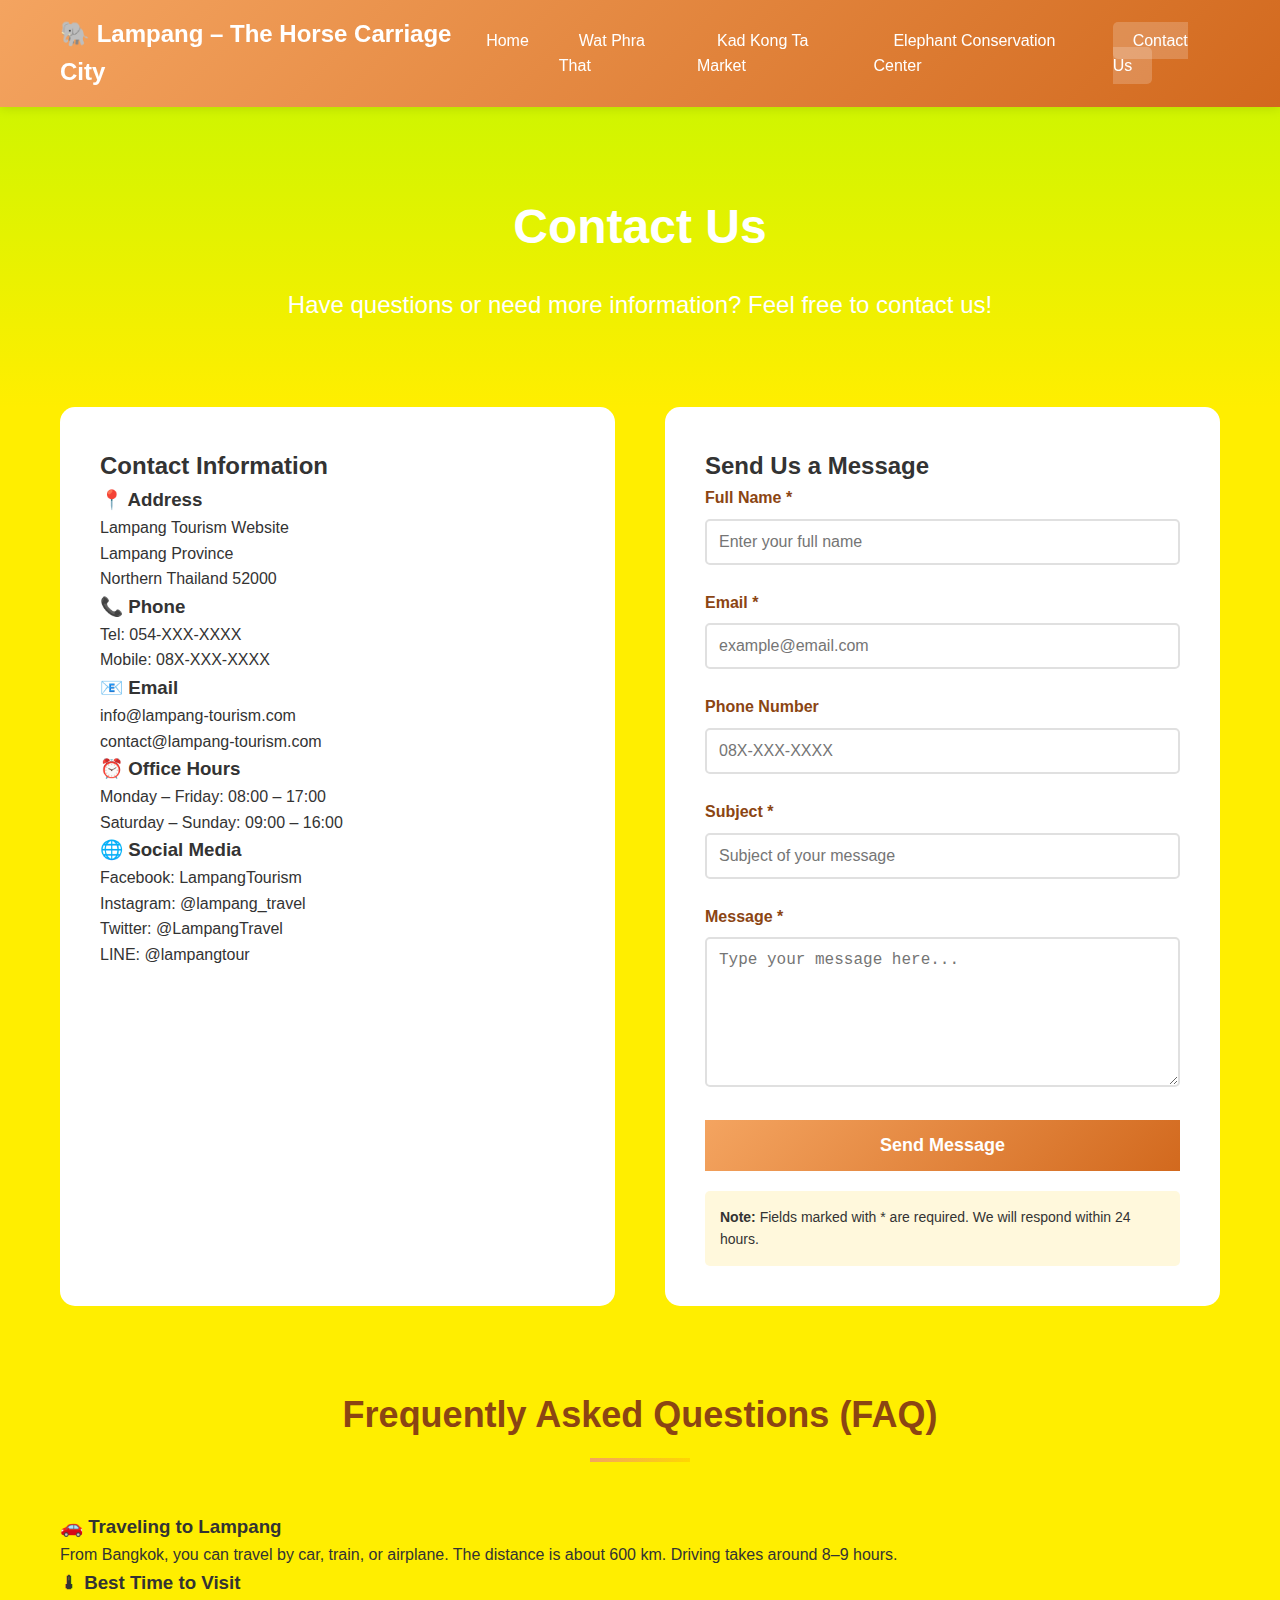
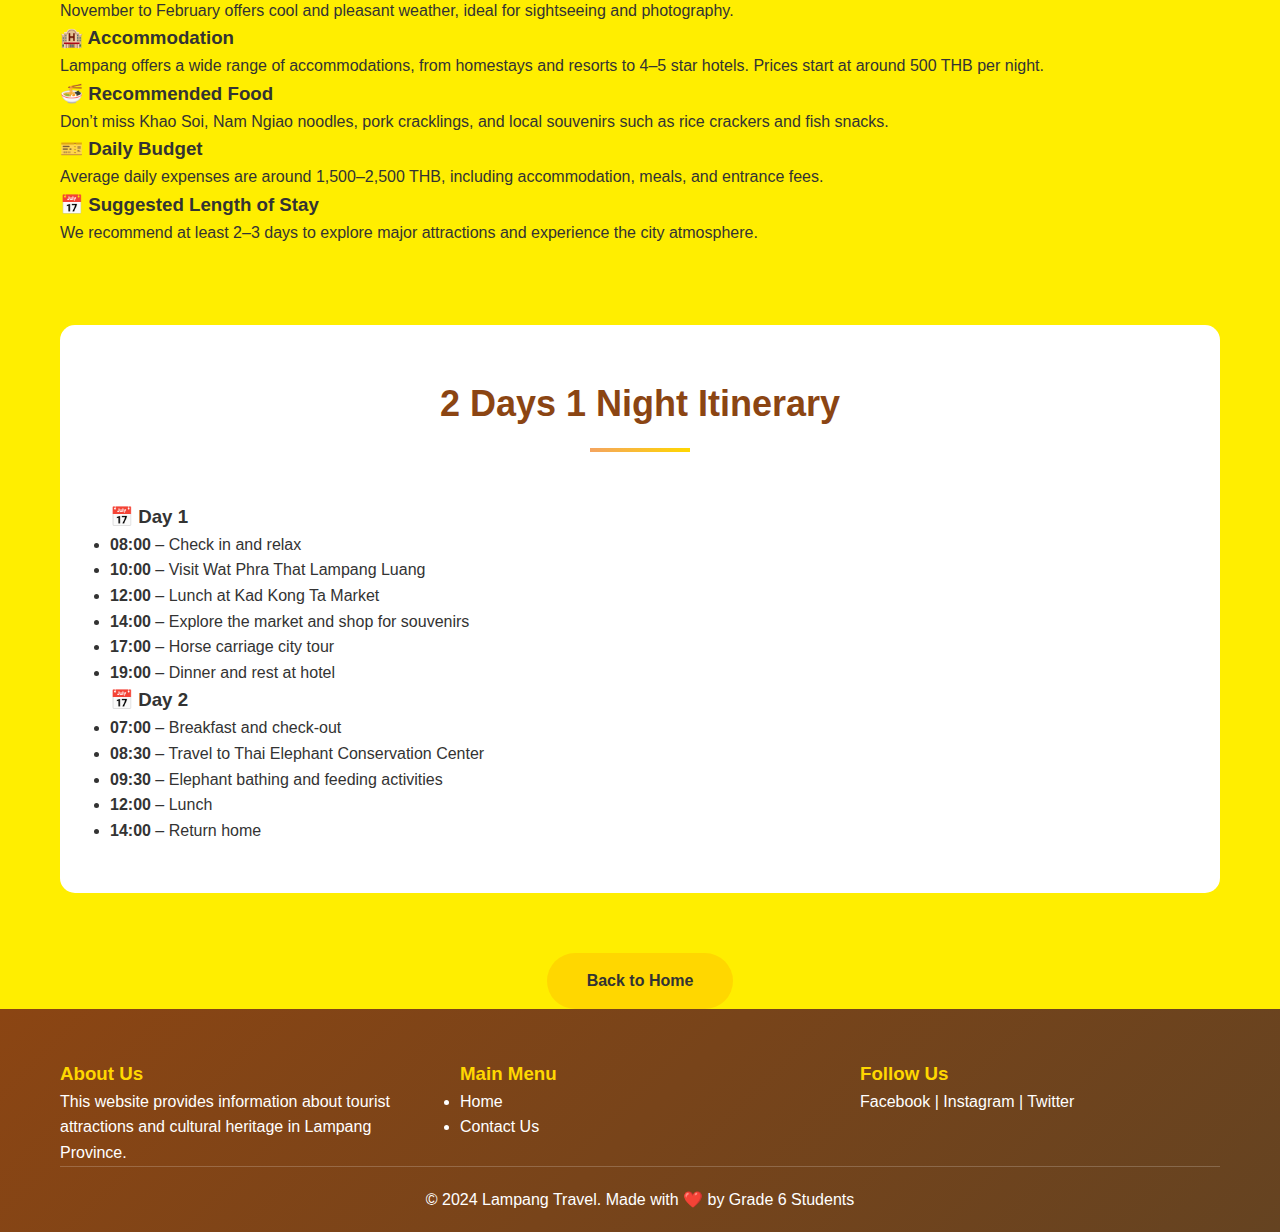
<file: contact.html>
<!DOCTYPE html>
<html lang="en">
<head>
  <meta charset="UTF-8">
  <meta name="viewport" content="width=device-width, initial-scale=1.0">
  <title>Contact Us | Lampang Travel</title>
  <link rel="stylesheet" href="styles.css">
</head>
<body style="background-color: rgb(255, 238, 0);" >

<!-- Header & Navigation -->
<header style="background-color: rgb(208, 245, 0);">
  <div class="container">
    <div class="logo">
      <h1>🐘 Lampang – The Horse Carriage City</h1>
    </div>
    <nav>
      <ul>
        <li><a href="index.html">Home</a></li>
        <li><a href="wat-phra-that.html">Wat Phra That</a></li>
        <li><a href="kad-kong-ta.html">Kad Kong Ta Market</a></li>
        <li><a href="elephant-center.html">Elephant Conservation Center</a></li>
        <li><a href="contact.html" class="active">Contact Us</a></li>
      </ul>
    </nav>
  </div>
</header>

<main>

<!-- Hero Section -->
<section class="hero" style="height:300px;
  background-image: linear-gradient(rgb(208, 245, 0), rgb(255, 238, 0)),
  url('https://images.unsplash.com/photo-1423666639041-f56000c27a9a?w=1600&h=400&fit=crop');">
  <div class="hero-content">
    <h2>Contact Us</h2>
    <p>Have questions or need more information? Feel free to contact us!</p>
  </div>
</section>

<!-- Contact Section -->
<section class="contact-section">
  <div class="container">
    <div class="contact-container">

      <!-- Contact Information -->
      <section class="contact-info">
        <h2>Contact Information</h2>

        <div>
          <h3>📍 Address</h3>
          <p>
            Lampang Tourism Website<br>
            Lampang Province<br>
            Northern Thailand 52000
          </p>
        </div>

        <div>
          <h3>📞 Phone</h3>
          <p>
            Tel: 054-XXX-XXXX<br>
            Mobile: 08X-XXX-XXXX
          </p>
        </div>

        <div>
          <h3>📧 Email</h3>
          <p>
            info@lampang-tourism.com<br>
            contact@lampang-tourism.com
          </p>
        </div>

        <div>
          <h3>⏰ Office Hours</h3>
          <p>
            Monday – Friday: 08:00 – 17:00<br>
            Saturday – Sunday: 09:00 – 16:00
          </p>
        </div>

        <div>
          <h3>🌐 Social Media</h3>
          <p>
            Facebook: LampangTourism<br>
            Instagram: @lampang_travel<br>
            Twitter: @LampangTravel<br>
            LINE: @lampangtour
          </p>
        </div>
      </section>

      <!-- Contact Form -->
      <section class="contact-form">
        <h2>Send Us a Message</h2>
        <form>
          <div class="form-group">
            <label for="name">Full Name *</label>
            <input type="text" id="name" name="name" required
                   placeholder="Enter your full name">
          </div>

          <div class="form-group">
            <label for="email">Email *</label>
            <input type="email" id="email" name="email" required
                   placeholder="example@email.com">
          </div>

          <div class="form-group">
            <label for="phone">Phone Number</label>
            <input type="tel" id="phone" name="phone"
                   placeholder="08X-XXX-XXXX">
          </div>

          <div class="form-group">
            <label for="subject">Subject *</label>
            <input type="text" id="subject" name="subject" required
                   placeholder="Subject of your message">
          </div>

          <div class="form-group">
            <label for="message">Message *</label>
            <textarea id="message" name="message" required
              placeholder="Type your message here..."></textarea>
          </div>

          <button type="submit" class="submit-btn">Send Message</button>
        </form>

        <div style="margin-top:20px; padding:15px; background:#FFF8DC; border-radius:5px;">
          <p style="font-size:14px; margin:0;">
            <strong>Note:</strong> Fields marked with * are required.
            We will respond within 24 hours.
          </p>
        </div>
      </section>

    </div>

    <!-- FAQ -->
    <section style="margin-top:80px;">
      <h2 class="section-title">Frequently Asked Questions (FAQ)</h2>

      <div class="faq-grid">
        <div class="faq-item">
          <h3>🚗 Traveling to Lampang</h3>
          <p>
            From Bangkok, you can travel by car, train, or airplane.
            The distance is about 600 km. Driving takes around 8–9 hours.
          </p>
        </div>

        <div class="faq-item">
          <h3>🌡 Best Time to Visit</h3>
          <p>
            November to February offers cool and pleasant weather,
            ideal for sightseeing and photography.
          </p>
        </div>

        <div class="faq-item">
          <h3>🏨 Accommodation</h3>
          <p>
            Lampang offers a wide range of accommodations,
            from homestays and resorts to 4–5 star hotels.
            Prices start at around 500 THB per night.
          </p>
        </div>

        <div class="faq-item">
          <h3>🍜 Recommended Food</h3>
          <p>
            Don’t miss Khao Soi, Nam Ngiao noodles, pork cracklings,
            and local souvenirs such as rice crackers and fish snacks.
          </p>
        </div>

        <div class="faq-item">
          <h3>🎫 Daily Budget</h3>
          <p>
            Average daily expenses are around 1,500–2,500 THB,
            including accommodation, meals, and entrance fees.
          </p>
        </div>

        <div class="faq-item">
          <h3>📅 Suggested Length of Stay</h3>
          <p>
            We recommend at least 2–3 days to explore major attractions
            and experience the city atmosphere.
          </p>
        </div>
      </div>
    </section>

    <!-- Suggested Itinerary -->
    <section style="margin-top:80px; background:#fff; padding:50px; border-radius:15px;">
      <h2 class="section-title">2 Days 1 Night Itinerary</h2>

      <h3>📅 Day 1</h3>
      <ul>
        <li><strong>08:00</strong> – Check in and relax</li>
        <li><strong>10:00</strong> – Visit Wat Phra That Lampang Luang</li>
        <li><strong>12:00</strong> – Lunch at Kad Kong Ta Market</li>
        <li><strong>14:00</strong> – Explore the market and shop for souvenirs</li>
        <li><strong>17:00</strong> – Horse carriage city tour</li>
        <li><strong>19:00</strong> – Dinner and rest at hotel</li>
      </ul>

      <h3>📅 Day 2</h3>
      <ul>
        <li><strong>07:00</strong> – Breakfast and check-out</li>
        <li><strong>08:30</strong> – Travel to Thai Elephant Conservation Center</li>
        <li><strong>09:30</strong> – Elephant bathing and feeding activities</li>
        <li><strong>12:00</strong> – Lunch</li>
        <li><strong>14:00</strong> – Return home</li>
      </ul>
    </section>

    <div style="margin-top:60px; text-align:center;">
      <a href="index.html" class="btn">Back to Home</a>
    </div>

  </div>
</section>

</main>

<!-- Footer -->
<footer>
  <div class="container">
    <div class="footer-content">
      <section class="footer-section">
        <h3>About Us</h3>
        <p>
          This website provides information about tourist attractions
          and cultural heritage in Lampang Province.
        </p>
      </section>

      <section class="footer-section">
        <h3>Main Menu</h3>
        <ul>
          <li><a href="index.html">Home</a></li>
          <li><a href="contact.html">Contact Us</a></li>
        </ul>
      </section>

      <section class="footer-section">
        <h3>Follow Us</h3>
        <p>Facebook | Instagram | Twitter</p>
      </section>
    </div>

    <div class="footer-bottom">
      <p>&copy; 2024 Lampang Travel. Made with ❤️ by Grade 6 Students</p>
    </div>
  </div>
</footer>

</body>
</html>
</file>
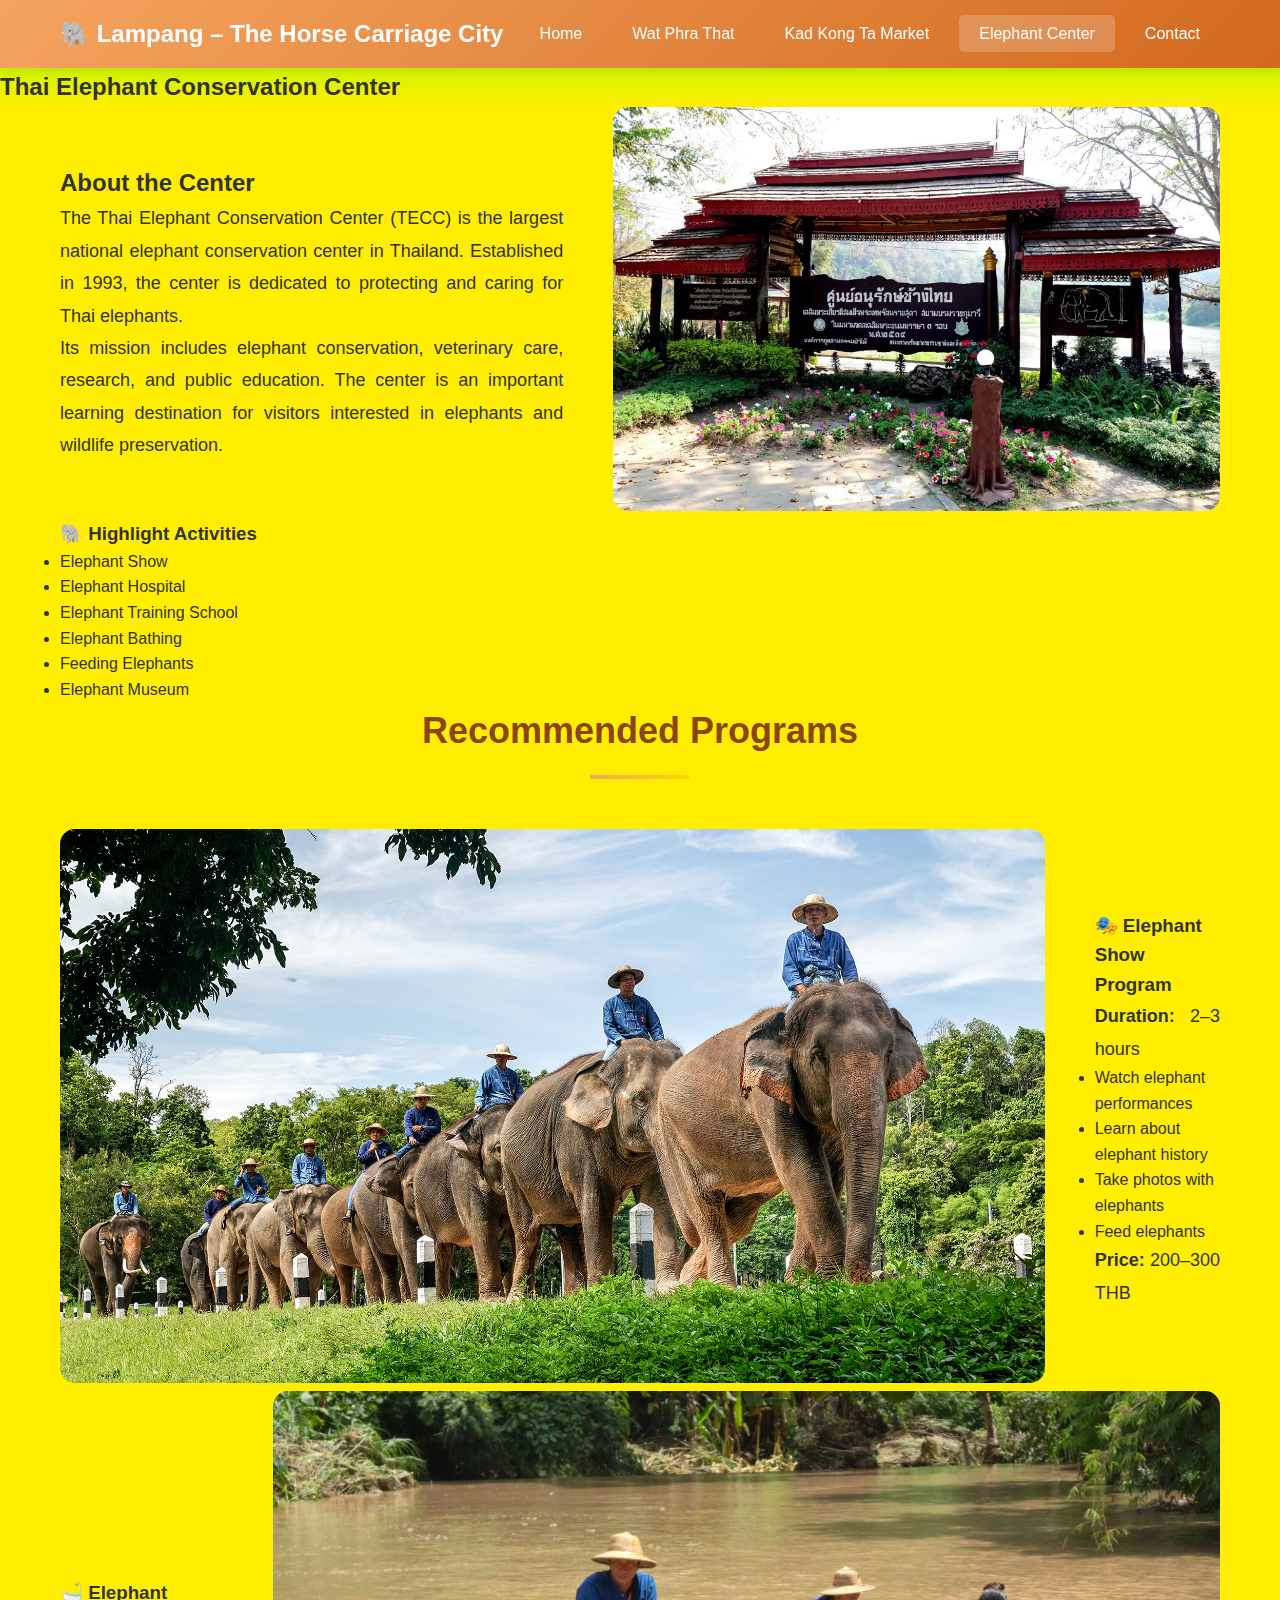
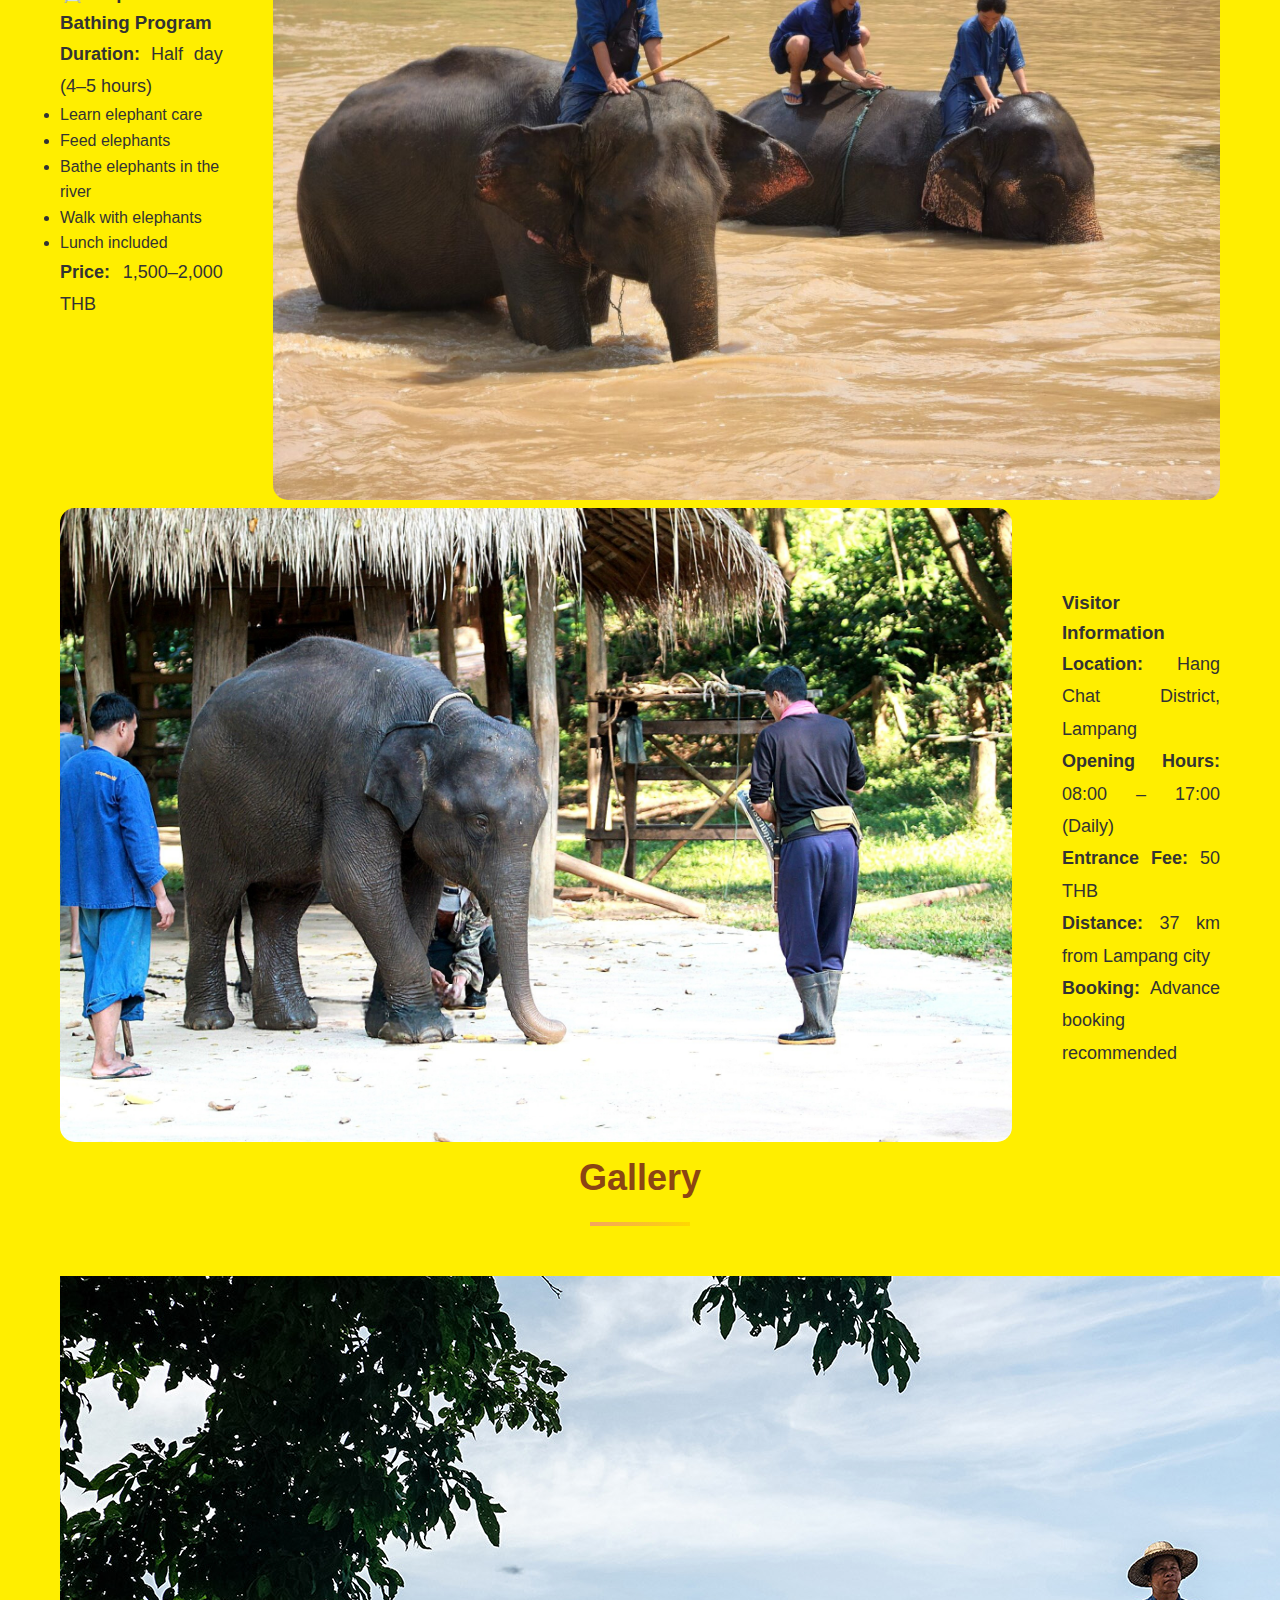
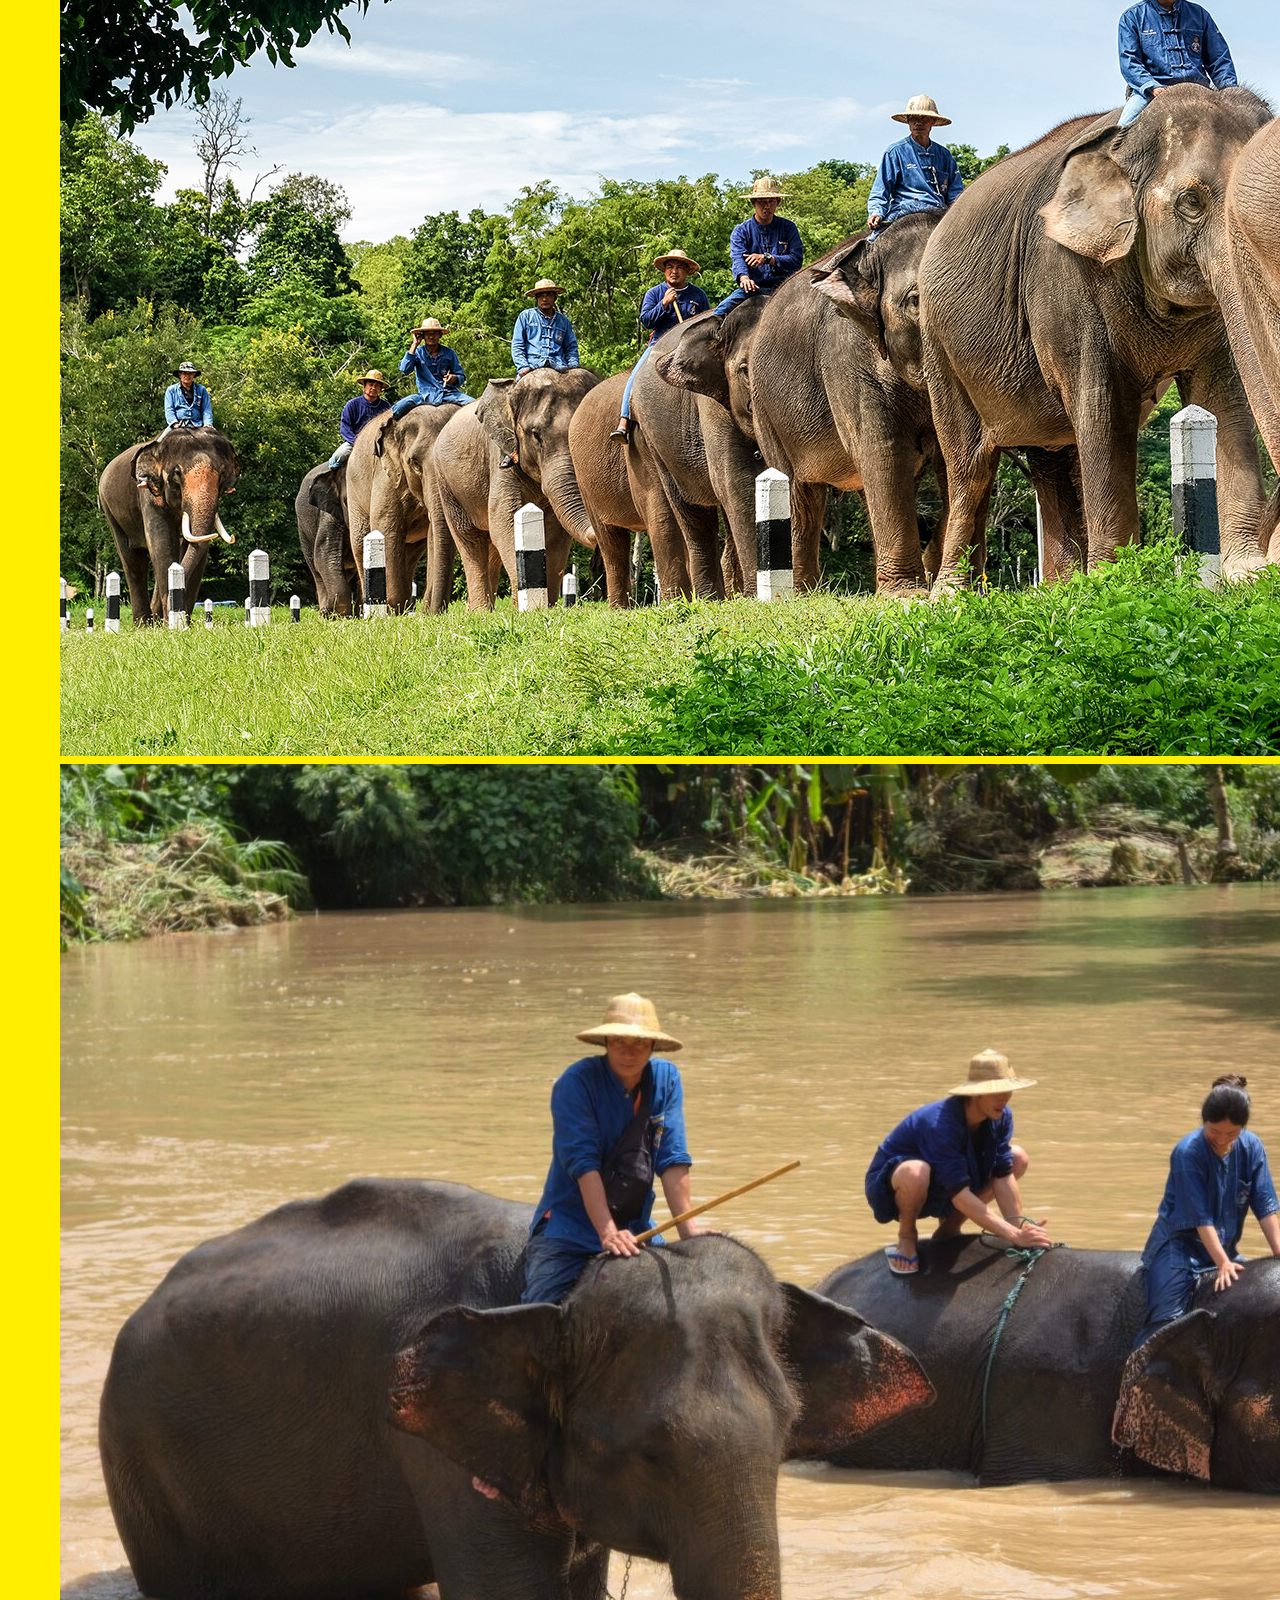
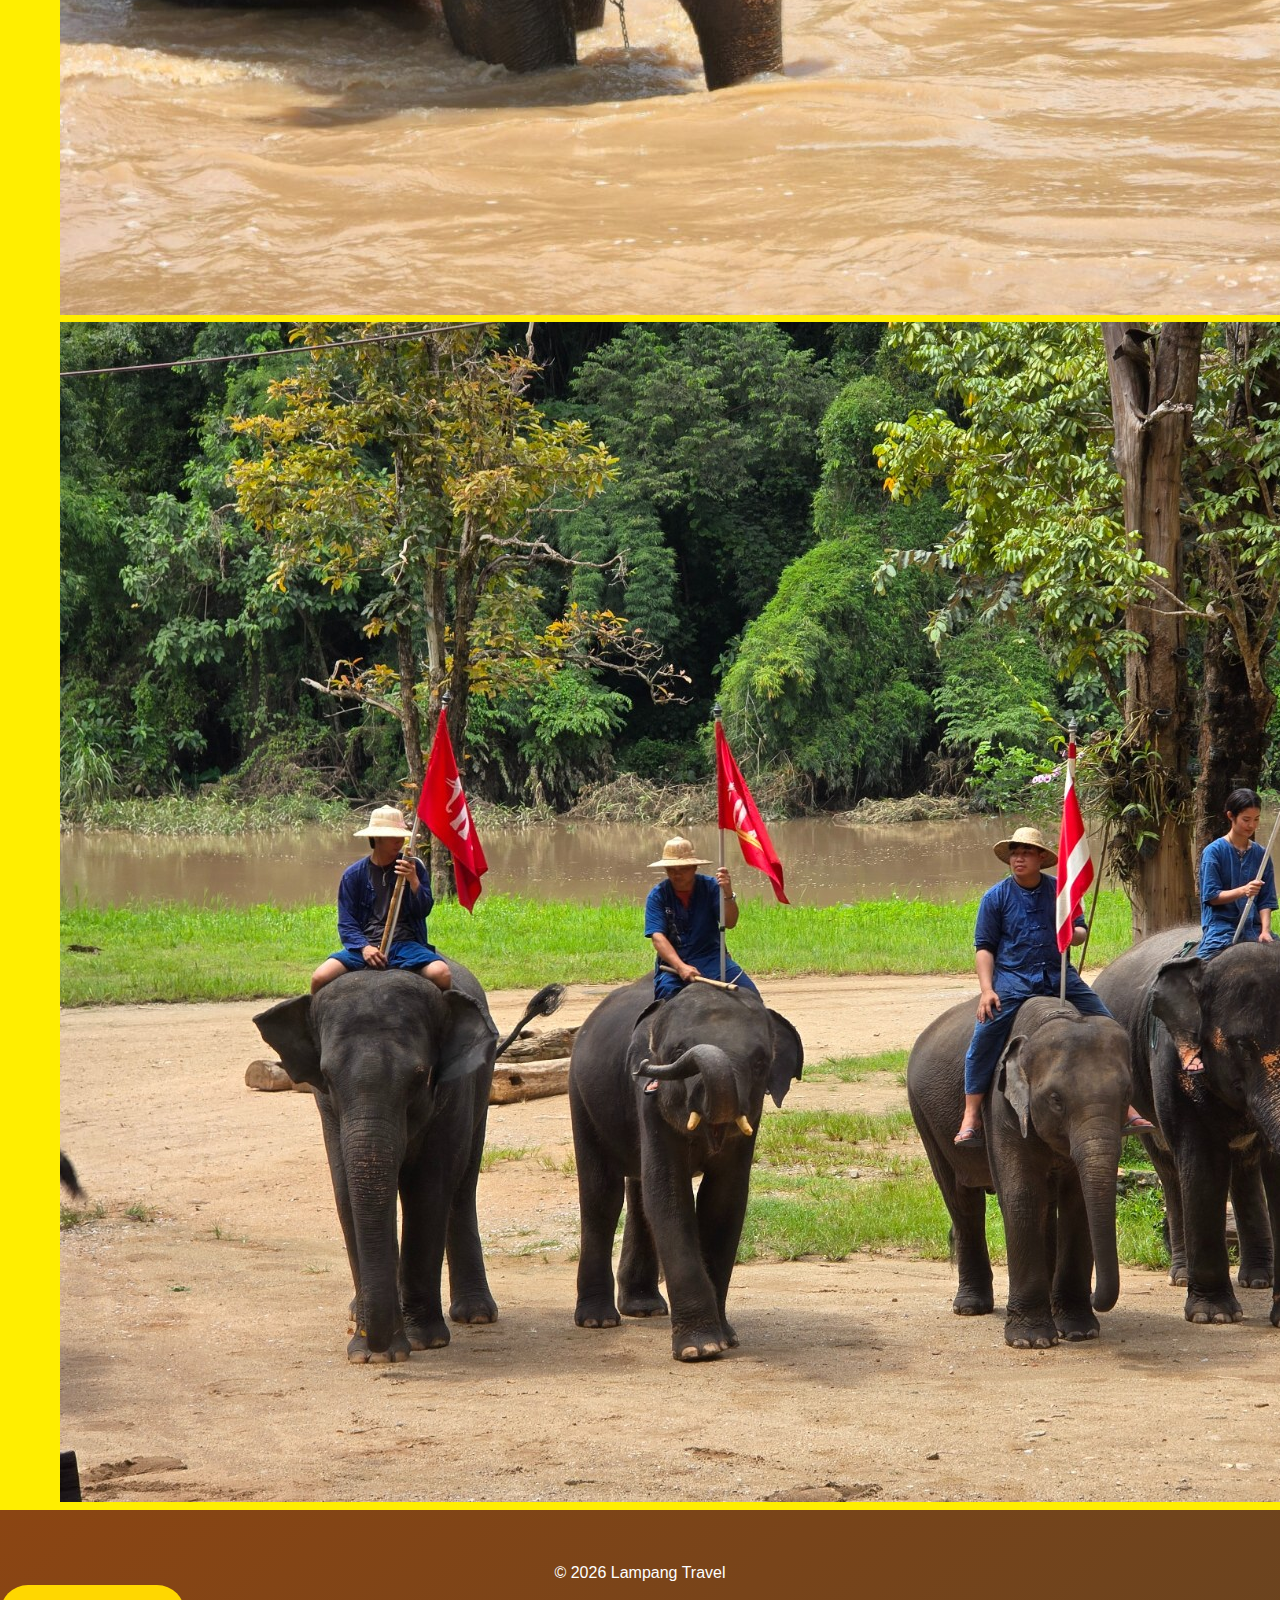
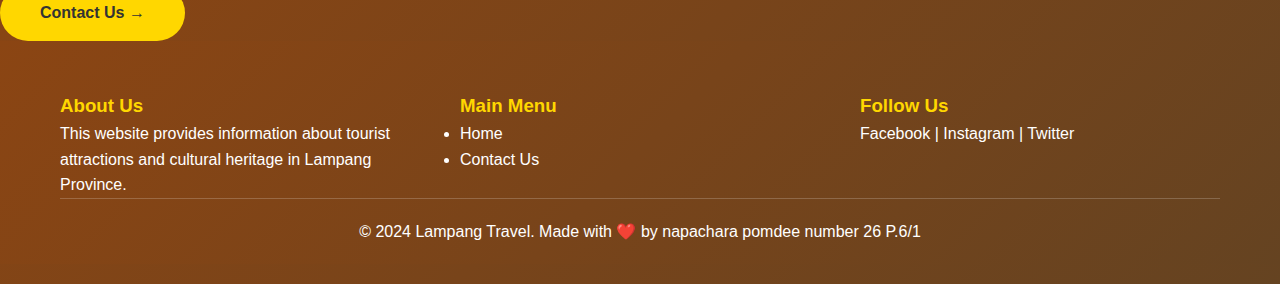
<file: elephant-center.html>
<!DOCTYPE html>
<html lang="en">
<head>
  <meta charset="UTF-8">
  <meta name="viewport" content="width=device-width, initial-scale=1.0">
  <title>Thai Elephant Conservation Center | Lampang Travel</title>
  <link rel="stylesheet" href="styles.css">
</head>
<body style="background-color: rgb(255, 238, 0);">

<header style="background-color: rgb(208, 245, 0);">
  <div class="container">
    <div class="logo">
      <h1>🐘 Lampang – The Horse Carriage City</h1>
    </div>
    <nav>
      <ul>
        <li><a href="index.html">Home</a></li>
        <li><a href="wat-phra-that.html">Wat Phra That</a></li>
        <li><a href="kad-kong-ta.html">Kad Kong Ta Market</a></li>
        <li><a href="elephant-center.html" class="active">Elephant Center</a></li>
        <li><a href="contact.html">Contact</a></li>
      </ul>
    </nav>
  </div>
</header>

<main>

  <!-- Hero Section -->
  <section class="detail-hero"
    style="background-image: linear-gradient(rgb(208, 245, 0), rgb(255, 238, 0)), url('images/changthai0.jpeg');">
    <h2>Thai Elephant Conservation Center</h2>
  </section>

  <!-- About -->
  <section class="detail-content">
    <div class="container">

      <article class="content-wrapper">
        <div class="content-text">
          <h2>About the Center</h2>
          <p>
            The Thai Elephant Conservation Center (TECC) is the largest national elephant conservation center in Thailand.
            Established in 1993, the center is dedicated to protecting and caring for Thai elephants.
          </p>
          <p>
            Its mission includes elephant conservation, veterinary care, research, and public education.
            The center is an important learning destination for visitors interested in elephants and wildlife preservation.
          </p>
        </div>
        <figure class="content-image">
          <img src="images/changthai01.jpeg" alt="Thai Elephant Conservation Center">
        </figure>
      </article>

      <!-- Activities -->
      <section class="info-box">
        <h3>🐘 Highlight Activities</h3>
        <ul>
          <li>Elephant Show</li>
          <li>Elephant Hospital</li>
          <li>Elephant Training School</li>
          <li>Elephant Bathing</li>
          <li>Feeding Elephants</li>
          <li>Elephant Museum</li>
        </ul>
      </section>

      <!-- Programs -->
      <section>
        <h2 class="section-title">Recommended Programs</h2>

        <article class="content-wrapper">
          <figure class="content-image">
            <img src="images/changthai1.jpg" alt="Elephant Show">
          </figure>
          <div class="content-text">
            <h3>🎭 Elephant Show Program</h3>
            <p><strong>Duration:</strong> 2–3 hours</p>
            <ul>
              <li>Watch elephant performances</li>
              <li>Learn about elephant history</li>
              <li>Take photos with elephants</li>
              <li>Feed elephants</li>
            </ul>
            <p><strong>Price:</strong> 200–300 THB</p>
          </div>
        </article>

        <article class="content-wrapper">
          <div class="content-text">
            <h3>🛁 Elephant Bathing Program</h3>
            <p><strong>Duration:</strong> Half day (4–5 hours)</p>
            <ul>
              <li>Learn elephant care</li>
              <li>Feed elephants</li>
              <li>Bathe elephants in the river</li>
              <li>Walk with elephants</li>
              <li>Lunch included</li>
            </ul>
            <p><strong>Price:</strong> 1,500–2,000 THB</p>
          </div>
          <figure class="content-image">
            <img src="images/changthai2.jpg" alt="Elephant Bathing">
          </figure>
        </article>
      </section>

      <!-- Visitor Info -->
      <section class="content-wrapper">
        <figure class="content-image">
          <img src="images/changthai6.jpg" alt="Baby Elephant">
        </figure>
        <div class="content-text">
          <h3>Visitor Information</h3>
          <p><strong>Location:</strong> Hang Chat District, Lampang</p>
          <p><strong>Opening Hours:</strong> 08:00 – 17:00 (Daily)</p>
          <p><strong>Entrance Fee:</strong> 50 THB</p>
          <p><strong>Distance:</strong> 37 km from Lampang city</p>
          <p><strong>Booking:</strong> Advance booking recommended</p>
        </div>
      </section>

      <!-- Gallery -->
      <section>
        <h2 class="section-title">Gallery</h2>
        <div class="gallery">
          <img src="images/changthai1.jpg" alt="Elephant 1">
          <img src="images/changthai2.jpg" alt="Elephant 2">
          <img src="images/changthai3.jpg" alt="Elephant 3">
        </div>
      </section>

    </div>
  </section>

</main>

<footer>
  <p style="text-align:center;">© 2026 Lampang Travel</p>
  <a href="contact.html" class="btn">Contact Us →</a>
</div>
</div>
</section>

<!-- Footer -->
<footer>
  <div class="container">
    <div class="footer-content">

      <section class="footer-section">
        <h3>About Us</h3>
        <p>
          This website provides information about tourist attractions
          and cultural heritage in Lampang Province.
        </p>
      </section>

      <section class="footer-section">
        <h3>Main Menu</h3>
        <ul>
          <li><a href="index.html">Home</a></li>
          <li><a href="contact.html">Contact Us</a></li>
        </ul>
      </section>

      <section class="footer-section">
        <h3>Follow Us</h3>
        <p>Facebook | Instagram | Twitter</p>
      </section>

    </div>

    <div class="footer-bottom">
     <p>&copy; 2024 Lampang Travel. Made with ❤️ by napachara pomdee number 26 P.6/1</p>
    </div>
  </div>
</footer>

</body>

</html>
</file>
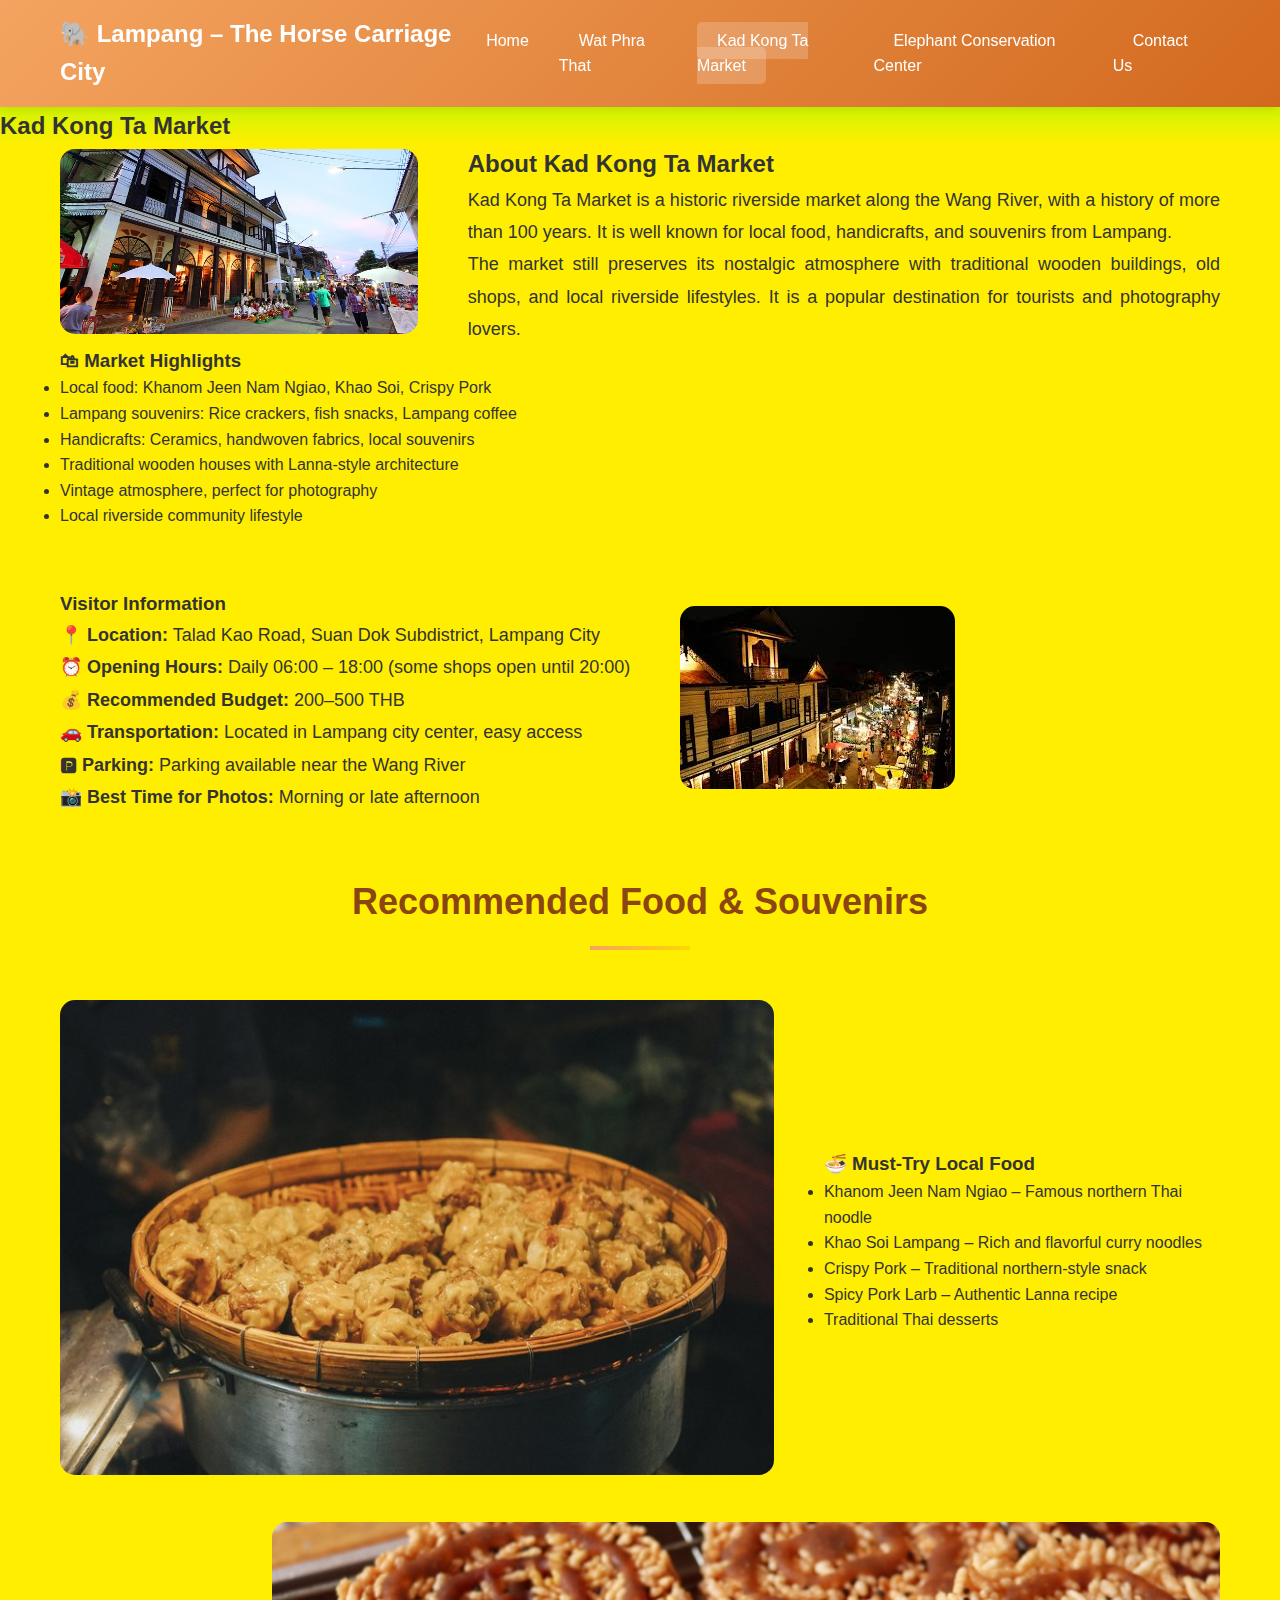
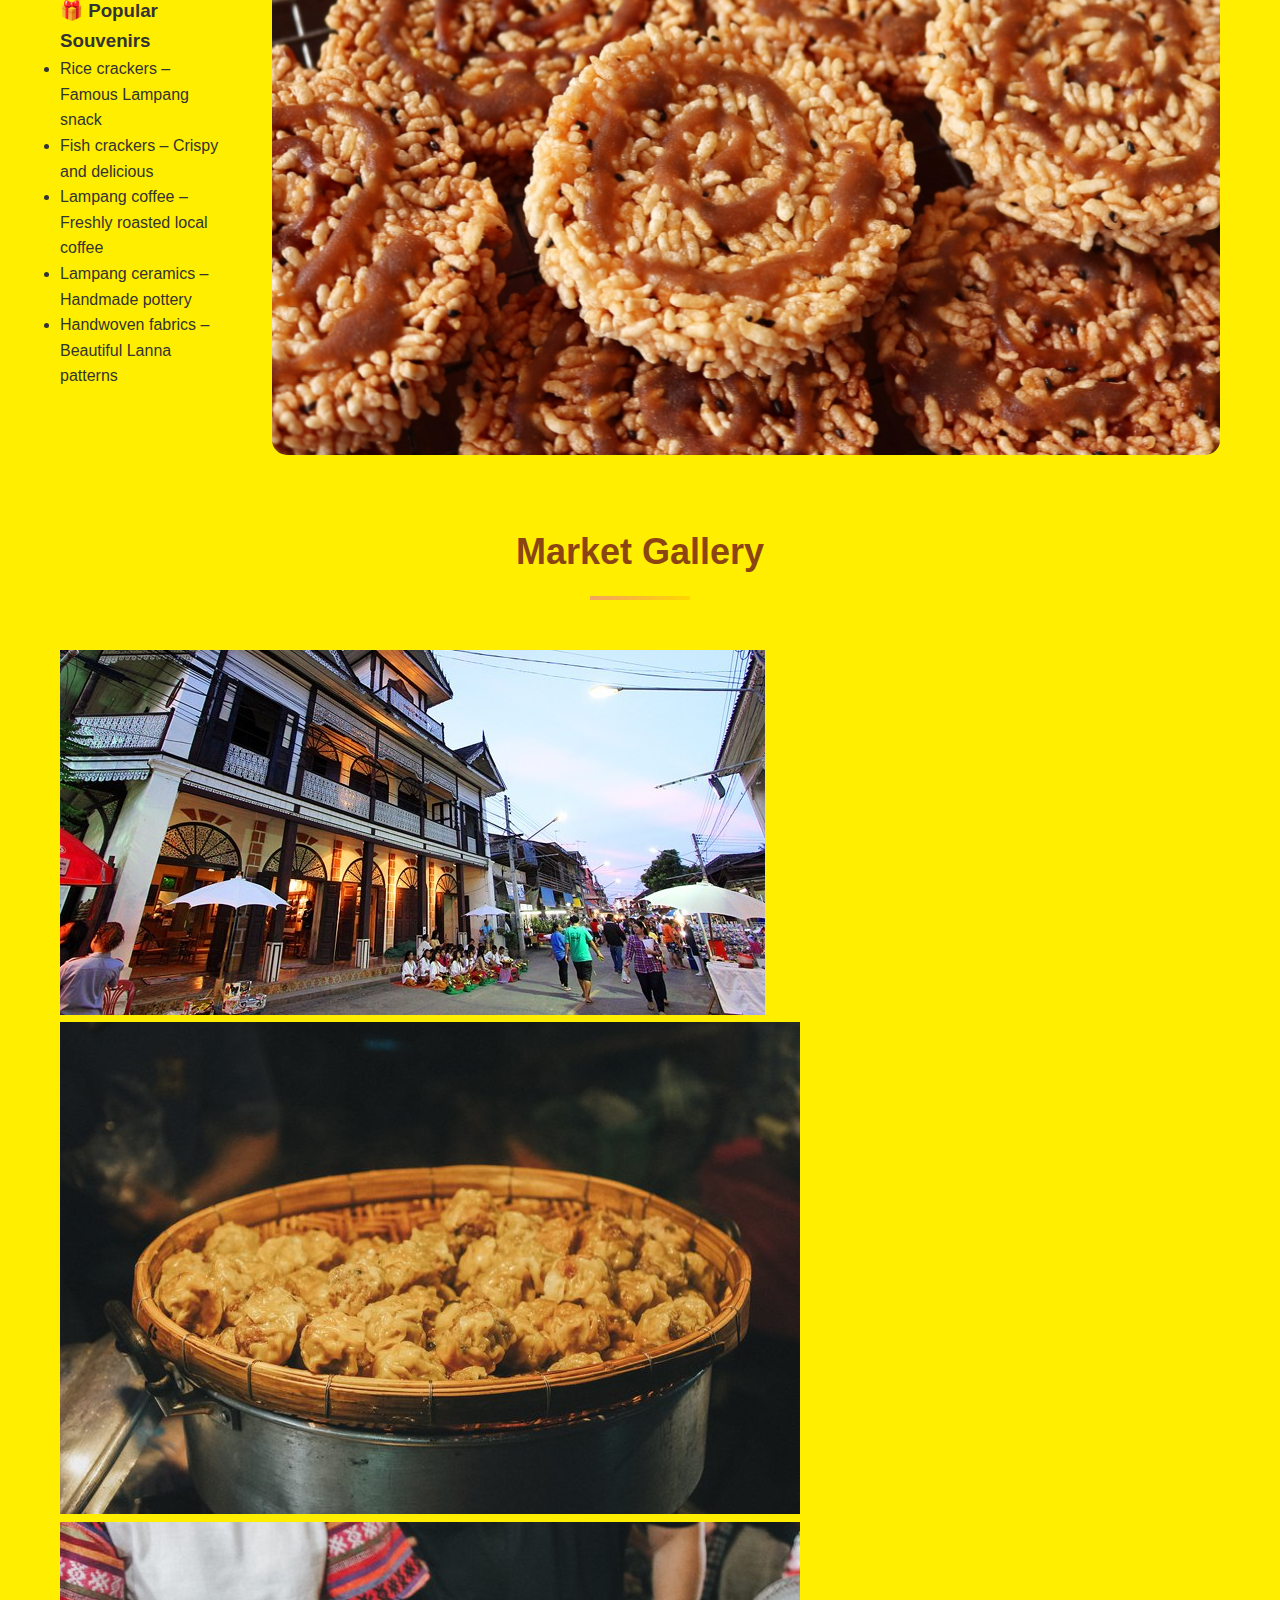
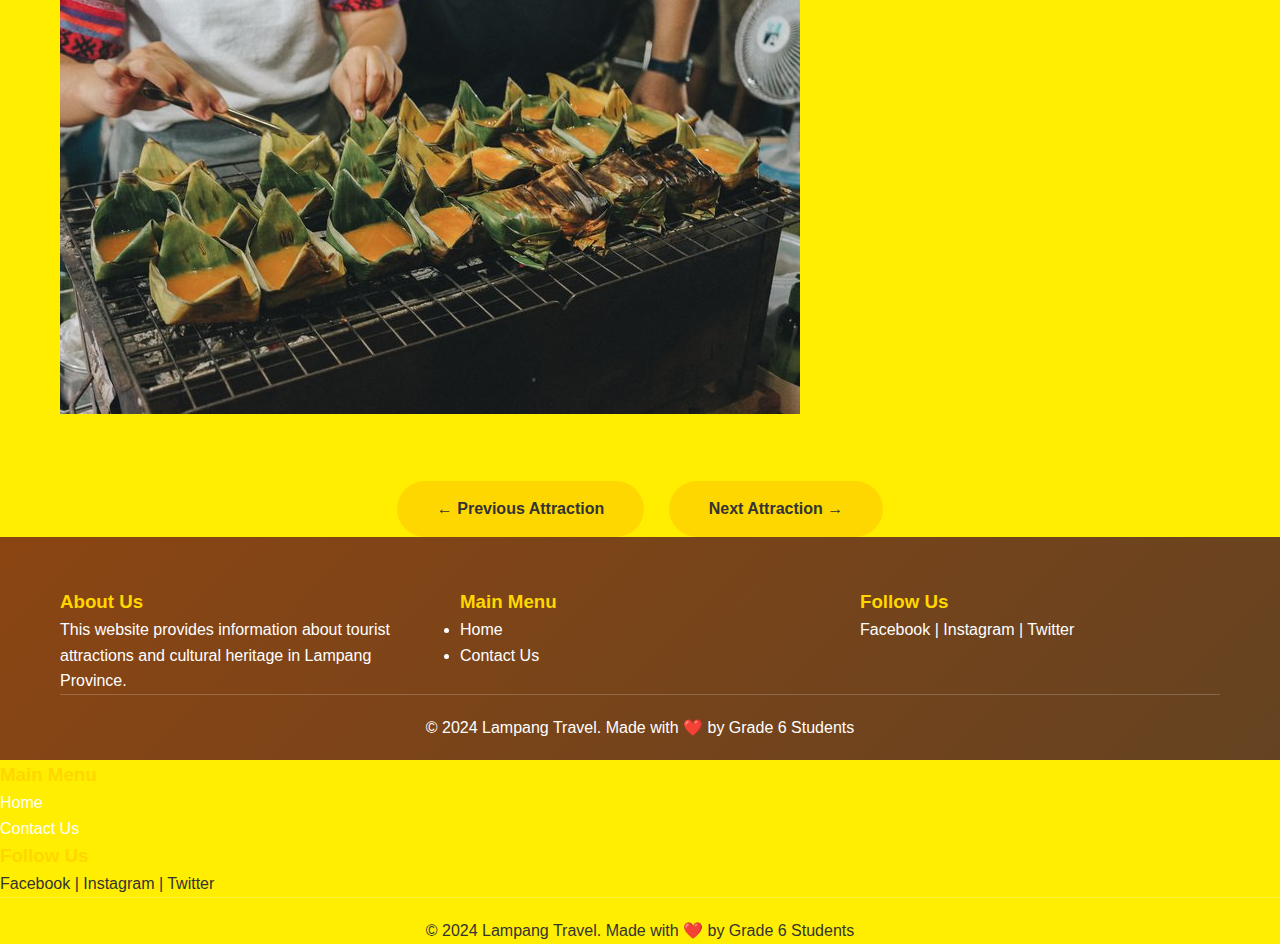
<file: kad-kong-ta.html>
<!DOCTYPE html>
<html lang="en">
<head>
  <meta charset="UTF-8">
  <meta name="viewport" content="width=device-width, initial-scale=1.0">
  <title>Kad Kong Ta Market | Lampang Travel</title>
  <link rel="stylesheet" href="styles.css">
</head>
<body style="background-color: rgb(255, 238, 0);"> 

<header style="background-color: rgb(208, 245, 0);">
  <div class="container">
    <div class="logo">
      <h1>🐘 Lampang – The Horse Carriage City</h1>
    </div>
    <nav>
      <ul>
        <li><a href="index.html">Home</a></li>
        <li><a href="wat-phra-that.html">Wat Phra That</a></li>
        <li><a href="kad-kong-ta.html" class="active">Kad Kong Ta Market</a></li>
        <li><a href="elephant-center.html">Elephant Conservation Center</a></li>
        <li><a href="contact.html">Contact Us</a></li>
      </ul>
    </nav>
  </div>
</header>

<main>

  <!-- Hero Section -->
  <section class="detail-hero"
    style="background-image: linear-gradient(rgb(208, 245, 0), rgb(255, 238, 0)), url('images/coverkongtamarket.jpg');">
    <h2>Kad Kong Ta Market</h2>
  </section>

  <!-- About -->
  <section class="detail-content">
    <div class="container">

      <article class="content-wrapper">
        <figure class="content-image">
          <img src="images/kongtamarket1.jpg" alt="Kad Kong Ta Market">
        </figure>
        <div class="content-text">
          <h2>About Kad Kong Ta Market</h2>
          <p>
            Kad Kong Ta Market is a historic riverside market along the Wang River,
            with a history of more than 100 years. It is well known for local food,
            handicrafts, and souvenirs from Lampang.
          </p>
          <p>
            The market still preserves its nostalgic atmosphere with traditional
            wooden buildings, old shops, and local riverside lifestyles.
            It is a popular destination for tourists and photography lovers.
          </p>
        </div>
      </article>

      <!-- Highlights -->
      <section class="info-box">
        <h3>🛍 Market Highlights</h3>
        <ul>
          <li>Local food: Khanom Jeen Nam Ngiao, Khao Soi, Crispy Pork</li>
          <li>Lampang souvenirs: Rice crackers, fish snacks, Lampang coffee</li>
          <li>Handicrafts: Ceramics, handwoven fabrics, local souvenirs</li>
          <li>Traditional wooden houses with Lanna-style architecture</li>
          <li>Vintage atmosphere, perfect for photography</li>
          <li>Local riverside community lifestyle</li>
        </ul>
      </section>

      <!-- Visitor Info -->
      <article class="content-wrapper" style="margin-top:60px;">
        <div class="content-text">
          <h3>Visitor Information</h3>
          <p><strong>📍 Location:</strong> Talad Kao Road, Suan Dok Subdistrict, Lampang City</p>
          <p><strong>⏰ Opening Hours:</strong> Daily 06:00 – 18:00 (some shops open until 20:00)</p>
          <p><strong>💰 Recommended Budget:</strong> 200–500 THB</p>
          <p><strong>🚗 Transportation:</strong> Located in Lampang city center, easy access</p>
          <p><strong>🅿 Parking:</strong> Parking available near the Wang River</p>
          <p><strong>📸 Best Time for Photos:</strong> Morning or late afternoon</p>
        </div>
        <figure class="content-image">
          <img src="images/kongtamarket3.jpg" alt="Market atmosphere">
        </figure>
      </article>

      <!-- Food & Souvenirs -->
      <section style="margin-top:60px;">
        <h2 class="section-title">Recommended Food & Souvenirs</h2>

        <article class="content-wrapper" style="margin-bottom:40px;">
          <figure class="content-image">
            <img src="images/kongtamarket6.jpg" alt="Local food">
          </figure>
          <div class="content-text">
            <h3>🍜 Must-Try Local Food</h3>
            <ul>
              <li>Khanom Jeen Nam Ngiao – Famous northern Thai noodle</li>
              <li>Khao Soi Lampang – Rich and flavorful curry noodles</li>
              <li>Crispy Pork – Traditional northern-style snack</li>
              <li>Spicy Pork Larb – Authentic Lanna recipe</li>
              <li>Traditional Thai desserts</li>
            </ul>
          </div>
        </article>

        <article class="content-wrapper">
          <div class="content-text">
            <h3>🎁 Popular Souvenirs</h3>
            <ul>
              <li>Rice crackers – Famous Lampang snack</li>
              <li>Fish crackers – Crispy and delicious</li>
              <li>Lampang coffee – Freshly roasted local coffee</li>
              <li>Lampang ceramics – Handmade pottery</li>
              <li>Handwoven fabrics – Beautiful Lanna patterns</li>
            </ul>
          </div>
          <figure class="content-image">
            <img src="images/kong0.jpg" alt="Souvenirs">
          </figure>
        </article>
      </section>

      <!-- Gallery -->
      <section style="margin-top:60px;">
        <h2 class="section-title">Market Gallery</h2>
        <div class="gallery">
          <img src="images/kongtamarket1.jpg" alt="Market view 1">
          <img src="images/kongtamarket6.jpg" alt="Market view 2">
          <img src="images/kongtamarket7.jpg" alt="Local food">
        </div>
      </section>

      <!-- Navigation Buttons -->
      <div style="margin-top:60px; text-align:center;">
        <a href="wat-phra-that.html" class="btn" style="margin-right:20px;">
          ← Previous Attraction
        </a>
        <a href="elephant-center.html" class="btn">
          Next Attraction →
        </a>
      </div>

    </div>
  </section>

</main>

<footer>
  <div class="container">
    <div class="footer-content">

      <section class="footer-section">
        <h3>About Us</h3>
        <p>
          This website provides information about tourist attractions
          and cultural heritage in Lampang Province.
        </p>
      </section>

      <section class="footer-section">
        <h3>Main Menu</h3>
        <ul>
          <li><a href="index.html">Home</a></li>
          <li><a href="contact.html">Contact Us</a></li>
        </ul>
      </section>

      <section class="footer-section">
        <h3>Follow Us</h3>
        <p>Facebook | Instagram | Twitter</p>
      </section>

    </div>

    <div class="footer-bottom">
      <p>&copy; 2024 Lampang Travel. Made with ❤️ by Grade 6 Students</p>
    </div>
  </div>
</footer>

</body>
</html>
<div class="footer-section">
    <h3>Main Menu</h3>
    <ul>
      <li><a href="index.html">Home</a></li>
      <li><a href="contact.html">Contact Us</a></li>
    </ul>
  </div>
  
  <div class="footer-section">
    <h3>Follow Us</h3>
    <p>Facebook | Instagram | Twitter</p>
  </div>
  
  </div>
  
  <div class="footer-bottom">
    <p>&copy; 2024 Lampang Travel. Made with ❤️ by Grade 6 Students</p>
  </div>
  
  </div>
  </footer>
  </body>
  </html>
</file>
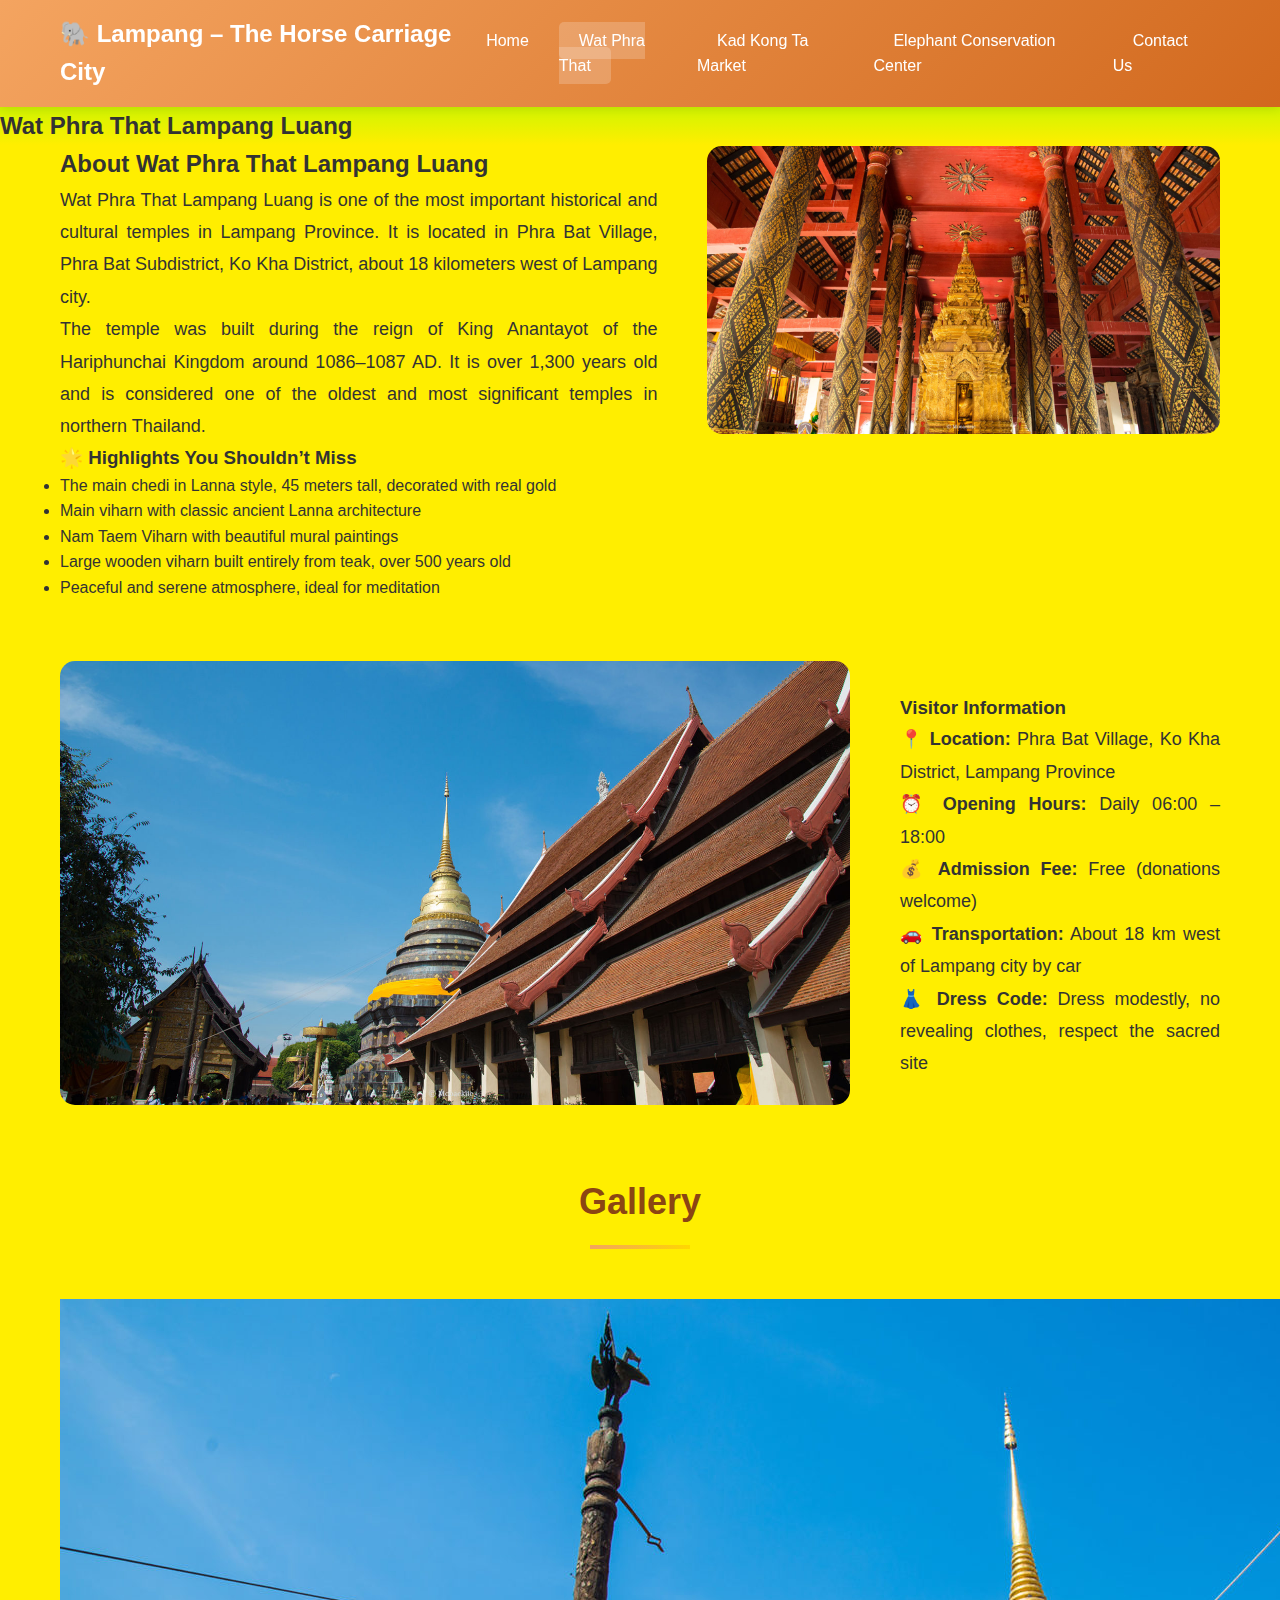
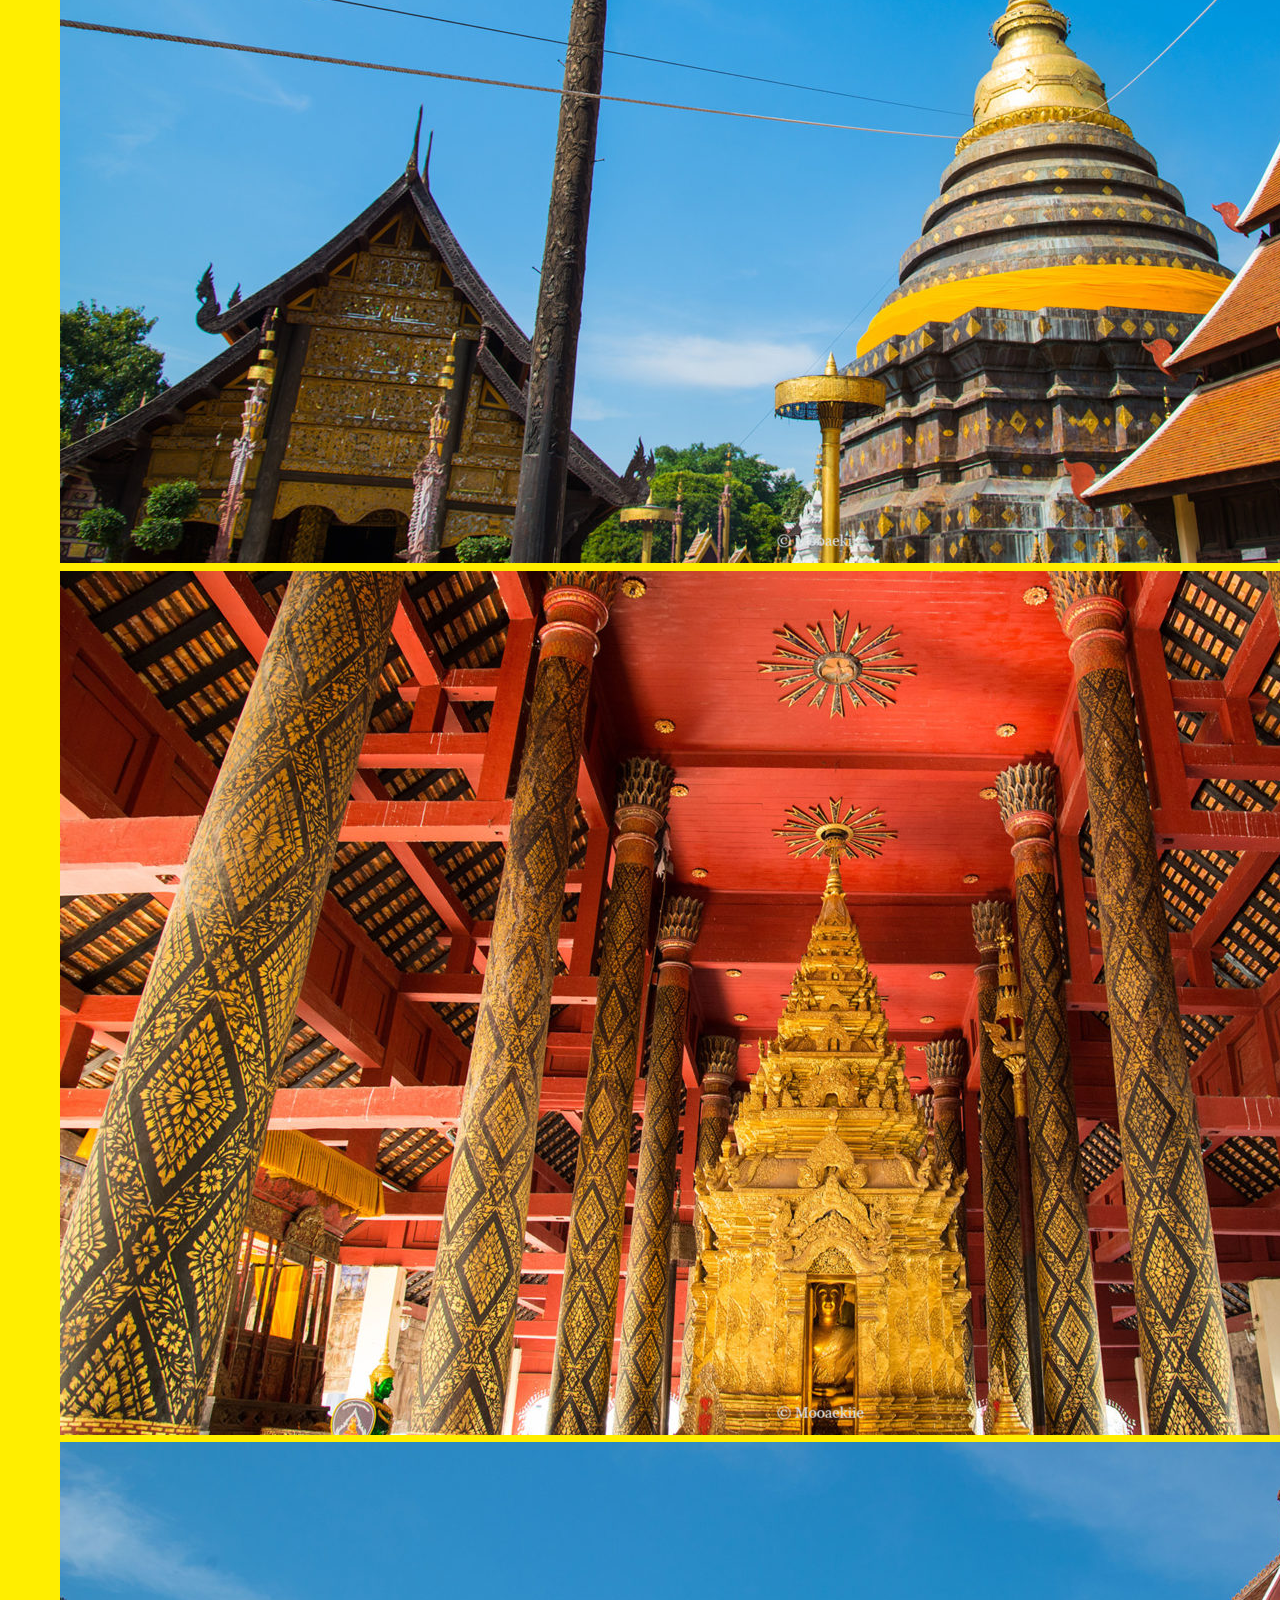
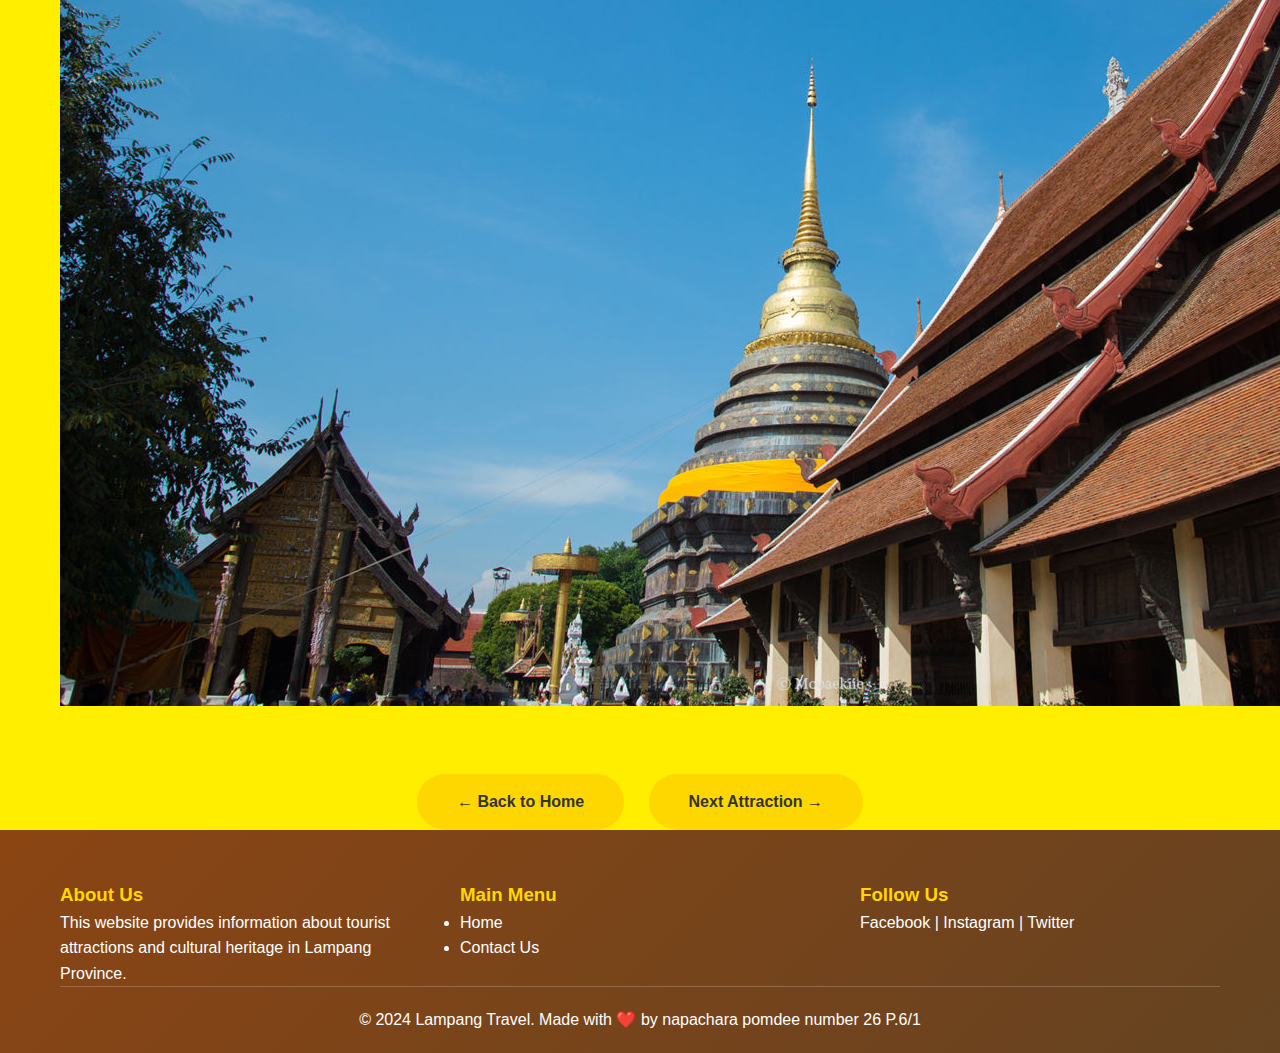
<file: wat-phra-that.html>
<!DOCTYPE html>
<html lang="en">
<head>
  <meta charset="UTF-8">
  <meta name="viewport" content="width=device-width, initial-scale=1.0">
  <title>Wat Phra That Lampang Luang | Lampang Travel</title>
  <link rel="stylesheet" href="styles.css">
</head>
<body style="background-color: rgb(255, 238, 0);">

<!-- Header & Navigation -->
<header style="background-color: rgb(208, 245, 0);">
  <div class="container">
    <div class="logo">
      <h1>🐘 Lampang – The Horse Carriage City</h1>
    </div>
    <nav>
      <ul>
        <li><a href="index.html">Home</a></li>
        <li><a href="wat-phra-that.html" class="active">Wat Phra That</a></li>
        <li><a href="kad-kong-ta.html">Kad Kong Ta Market</a></li>
        <li><a href="elephant-center.html">Elephant Conservation Center</a></li>
        <li><a href="contact.html">Contact Us</a></li>
      </ul>
    </nav>
  </div>
</header>

<main>

  <!-- Hero Section -->
  <section class="detail-hero"
    style="background-image: linear-gradient(rgb(208, 245, 0), rgb(255, 238, 0)), 
    url('https://images.unsplash.com/photo-1551882547-ff40c63fe5fa?w=1600&h=400&fit=crop');">
    <h2>Wat Phra That Lampang Luang</h2>
  </section>

  <!-- Detail Content -->
  <section class="detail-content">
    <div class="container">

      <!-- About -->
      <article class="content-wrapper">
        <div class="content-text">
          <h2>About Wat Phra That Lampang Luang</h2>
          <p>
            Wat Phra That Lampang Luang is one of the most important historical
            and cultural temples in Lampang Province. It is located in Phra Bat
            Village, Phra Bat Subdistrict, Ko Kha District, about 18 kilometers
            west of Lampang city.
          </p>
          <p>
            The temple was built during the reign of King Anantayot of the
            Hariphunchai Kingdom around 1086–1087 AD.
            It is over 1,300 years old and is considered one of the oldest and
            most significant temples in northern Thailand.
          </p>
        </div>
        <figure class="content-image">
          <img src="images/Watphrathatlampangluang2.jpg"
               alt="Wat Phra That Lampang Luang">
        </figure>
      </article>

      <!-- Highlights -->
      <section class="info-box">
        <h3>🌟 Highlights You Shouldn’t Miss</h3>
        <ul>
          <li>The main chedi in Lanna style, 45 meters tall, decorated with real gold</li>
          <li>Main viharn with classic ancient Lanna architecture</li>
          <li>Nam Taem Viharn with beautiful mural paintings</li>
          <li>Large wooden viharn built entirely from teak, over 500 years old</li>
          <li>Peaceful and serene atmosphere, ideal for meditation</li>
        </ul>
      </section>

      <!-- Visitor Information -->
      <article class="content-wrapper" style="margin-top:60px;">
        <figure class="content-image">
          <img src="images/Watphrathatlampangluang3.jpg"
               alt="Phra That Chedi">
        </figure>
        <div class="content-text">
          <h3>Visitor Information</h3>
          <p><strong>📍 Location:</strong> Phra Bat Village, Ko Kha District, Lampang Province</p>
          <p><strong>⏰ Opening Hours:</strong> Daily 06:00 – 18:00</p>
          <p><strong>💰 Admission Fee:</strong> Free (donations welcome)</p>
          <p><strong>🚗 Transportation:</strong> About 18 km west of Lampang city by car</p>
          <p><strong>👗 Dress Code:</strong> Dress modestly, no revealing clothes, respect the sacred site</p>
        </div>
      </article>

      <!-- Gallery -->
      <section style="margin-top:60px;">
        <h2 class="section-title">Gallery</h2>
        <div class="gallery">
          <img src="images/Watphrathatlampangluang.jpg" alt="Wat Phra That view 1">
          <img src="images/Watphrathatlampangluang2.jpg" alt="Wat Phra That view 2">
          <img src="images/Watphrathatlampangluang3.jpg" alt="Wat Phra That view 3">
        </div>
      </section>

      <!-- Navigation Buttons -->
      <div style="margin-top:60px; text-align:center;">
        <a href="index.html" class="btn" style="margin-right:20px;">
          ← Back to Home
        </a>
        <a href="kad-kong-ta.html" class="btn">
          Next Attraction →
        </a>
      </div>

    </div>
  </section>

</main>

<!-- Footer -->
<footer>
  <div class="container">
    <div class="footer-content">

      <section class="footer-section">
        <h3>About Us</h3>
        <p>
          This website provides information about tourist attractions
          and cultural heritage in Lampang Province.
        </p>
      </section>

      <section class="footer-section">
        <h3>Main Menu</h3>
        <ul>
          <li><a href="index.html">Home</a></li>
          <li><a href="contact.html">Contact Us</a></li>
        </ul>
      </section>

      <section class="footer-section">
        <h3>Follow Us</h3>
        <p>Facebook | Instagram | Twitter</p>
      </section>

    </div>

    <div class="footer-bottom">
      <p>&copy; 2024 Lampang Travel. Made with ❤️ by napachara pomdee number 26 P.6/1</p>
    </div>
  </div>
</footer>

</body>

</html>
</file>
<file: styles.css>
/* ========== Reset & Base ========== */
* {
    margin: 0;
    padding: 0;
    box-sizing: border-box;
  }
  
  body {
    font-family: 'Segoe UI', Tahoma, Geneva, Verdana, sans-serif;
    line-height: 1.6;
    color: #333;
    background-color: #FFF8DC;
  }
  
  .container {
    max-width: 1200px;
    margin: 0 auto;
    padding: 0 20px;
  }
  
  /* ========== Header & Navigation ========== */
  header {
    background: linear-gradient(135deg, #F4A460, #D2691E);
    position: sticky;
    top: 0;
    z-index: 1000;
    box-shadow: 0 2px 10px rgba(0,0,0,0.1);
  }
  
  header .container {
    display: flex;
    justify-content: space-between;
    align-items: center;
    padding: 15px 20px;
  }
  
  .logo h1 {
    color: white;
    font-size: 24px;
    font-weight: bold;
  }
  
  nav ul {
    display: flex;
    list-style: none;
    gap: 10px;
  }
  
  nav ul li a {
    color: white;
    text-decoration: none;
    padding: 10px 20px;
    border-radius: 5px;
    transition: 0.3s;
  }
  
  nav ul li a:hover,
  nav ul li a.active {
    background-color: rgba(255,255,255,0.2);
    transform: translateY(-2px);
  }
  
  /* ========== Hero ========== */
  .hero {
    height: 500px;
    background: linear-gradient(rgba(244,164,96,0.8), rgba(210,105,30,0.8)),
                url("images/lampang2.jpg") center/cover;
    display: flex;
    justify-content: center;
    align-items: center;
    text-align: center;
    color: white;
  }
  
  .hero-content h2 {
    font-size: 48px;
    margin-bottom: 20px;
  }
  
  .hero-content p {
    font-size: 24px;
  }
  
  /* ========== Buttons ========== */
  .btn {
    display: inline-block;
    padding: 15px 40px;
    background-color: #FFD700;
    color: #333;
    text-decoration: none;
    border-radius: 50px;
    font-weight: bold;
    transition: 0.3s;
  }
  
  .btn:hover {
    background-color: #FFA500;
    transform: translateY(-3px);
  }
  
  /* ========== Section Title ========== */
  .section-title {
    text-align: center;
    font-size: 36px;
    color: #8B4513;
    margin-bottom: 50px;
    position: relative;
  }
  
  .section-title::after {
    content: "";
    width: 100px;
    height: 4px;
    background: linear-gradient(90deg, #F4A460, #FFD700);
    display: block;
    margin: 15px auto 0;
  }
  
  /* ========== Content ========== */
  .content-wrapper {
    display: flex;
    gap: 50px;
    align-items: center;
  }
  
  .content-text p {
    font-size: 18px;
    line-height: 1.8;
    text-align: justify;
  }
  
  .content-image img {
    width: 100%;
    border-radius: 15px;
    transition: transform 0.3s;
  }
  
  .content-image img:hover {
    transform: scale(1.05);
  }
  
  /* ========== Attractions ========== */
  .attractions {
    padding: 80px 0;
  }
  
  .attraction-item {
    display: flex;
    gap: 50px;
    background: white;
    padding: 40px;
    border-radius: 15px;
    margin-bottom: 60px;
    transition: 0.3s;
  }
  
  .attraction-item:hover {
    transform: translateY(-5px);
  }
  
  .attraction-item.reverse {
    flex-direction: row-reverse;
  }
  
  .attraction-image img {
    width: 100%;
    border-radius: 10px;
  }
  
  .attraction-content h3 {
    font-size: 28px;
    color: #8B4513;
    margin-bottom: 20px;
  }
  
  /* ========== Contact ========== */
  .contact-container {
    display: flex;
    gap: 50px;
  }
  
  .contact-info,
  .contact-form {
    flex: 1;
    background: white;
    padding: 40px;
    border-radius: 15px;
  }
  
  .form-group {
    margin-bottom: 25px;
  }
  
  .form-group label {
    font-weight: bold;
    color: #8B4513;
    display: block;
    margin-bottom: 8px;
  }
  
  .form-group input,
  .form-group textarea {
    width: 100%;
    padding: 12px;
    border: 2px solid #e0e0e0;
    border-radius: 5px;
    font-size: 16px;
  }
  
  .form-group textarea {
    min-height: 150px;
  }
  
  .submit-btn {
    width: 100%;
    padding: 15px;
    background: linear-gradient(135deg, #F4A460, #D2691E);
    color: white;
    border: none;
    font-size: 18px;
    font-weight: bold;
    cursor: pointer;
  }
  
  /* ========== Footer ========== */
  footer {
    background: linear-gradient(135deg, #8B4513, #654321);
    color: white;
    padding: 50px 0 20px;
  }
  
  .footer-content {
    display: grid;
    grid-template-columns: repeat(auto-fit, minmax(250px,1fr));
    gap: 40px;
  }
  
  .footer-section h3 {
    color: #FFD700;
  }
  
  .footer-section a {
    color: white;
    text-decoration: none;
  }
  
  .footer-section a:hover {
    color: #FFD700;
  }
  
  .footer-bottom {
    text-align: center;
    border-top: 1px solid rgba(255,255,255,0.2);
    padding-top: 20px;
  }
  
  /* ========== Responsive ========== */
  @media (max-width: 768px) {
    .content-wrapper,
    .attraction-item,
    .contact-container {
      flex-direction: column;
    }
  
    .hero-content h2 {
      font-size: 32px;
    }
  }
</file>
